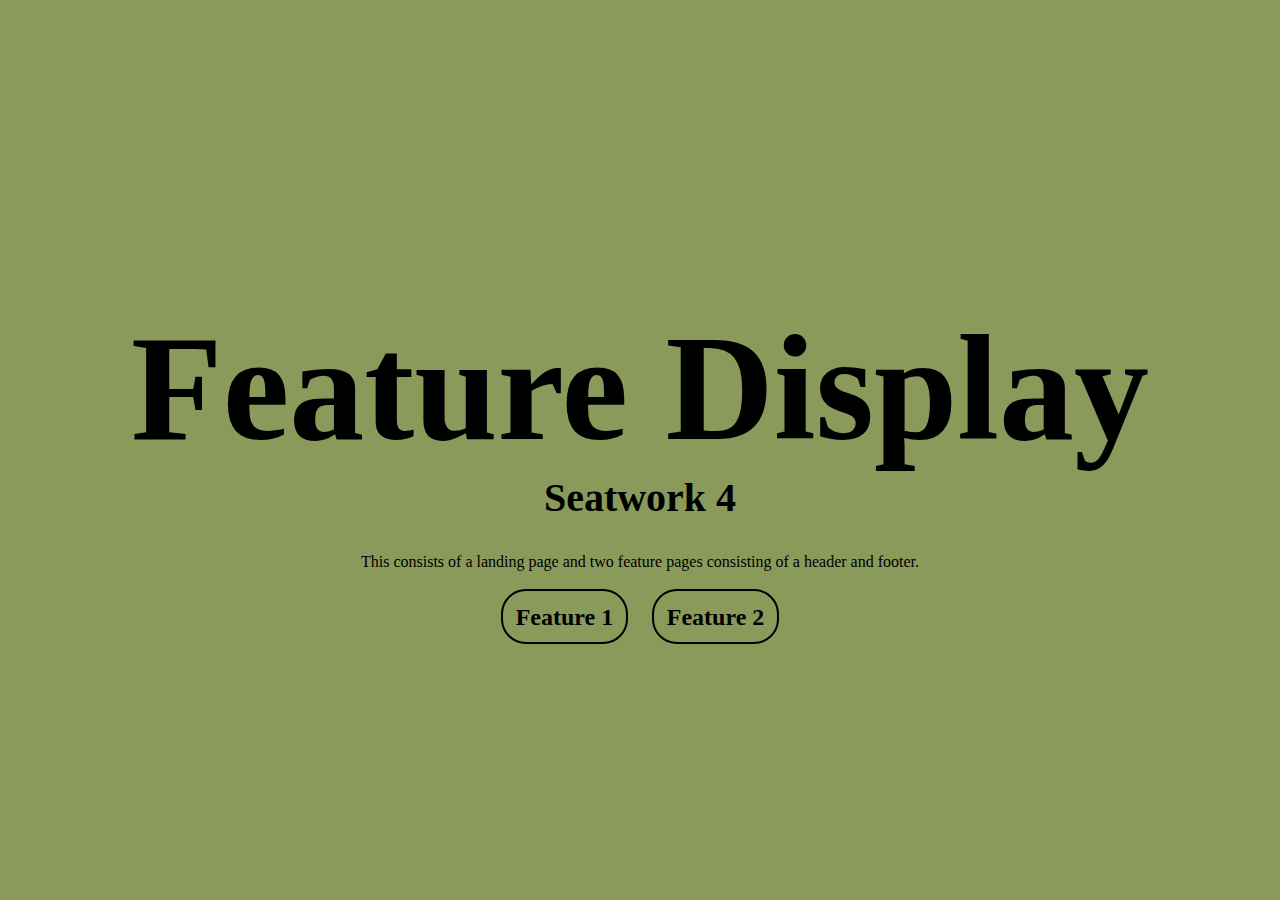
<file: index.html>
<!DOCTYPE html>
<html lang="en">
<head>
    <meta charset="UTF-8">
    <meta name="viewport" content="width=device-width, initial-scale=1.0">
    <title>Seatwork 4</title>
    <link rel="stylesheet" href="./assets/css/style.css">
</head>
<body>
    
    <div class="container">
        <h1 class="title">Feature Display</h1>
        <h3 class="subtitle">Seatwork 4</h3>
        <p class="desciption">This consists of a landing page and two feature pages consisting of a header and footer.</p>
        <div>
            <a href="./pages/feature-one/index.html"><span></span>Feature 1</a>
            <a href="./pages/feature-two/index.html"><span></span>Feature 2</a>
        </div>
    </div>

</body>
</html>
</file>
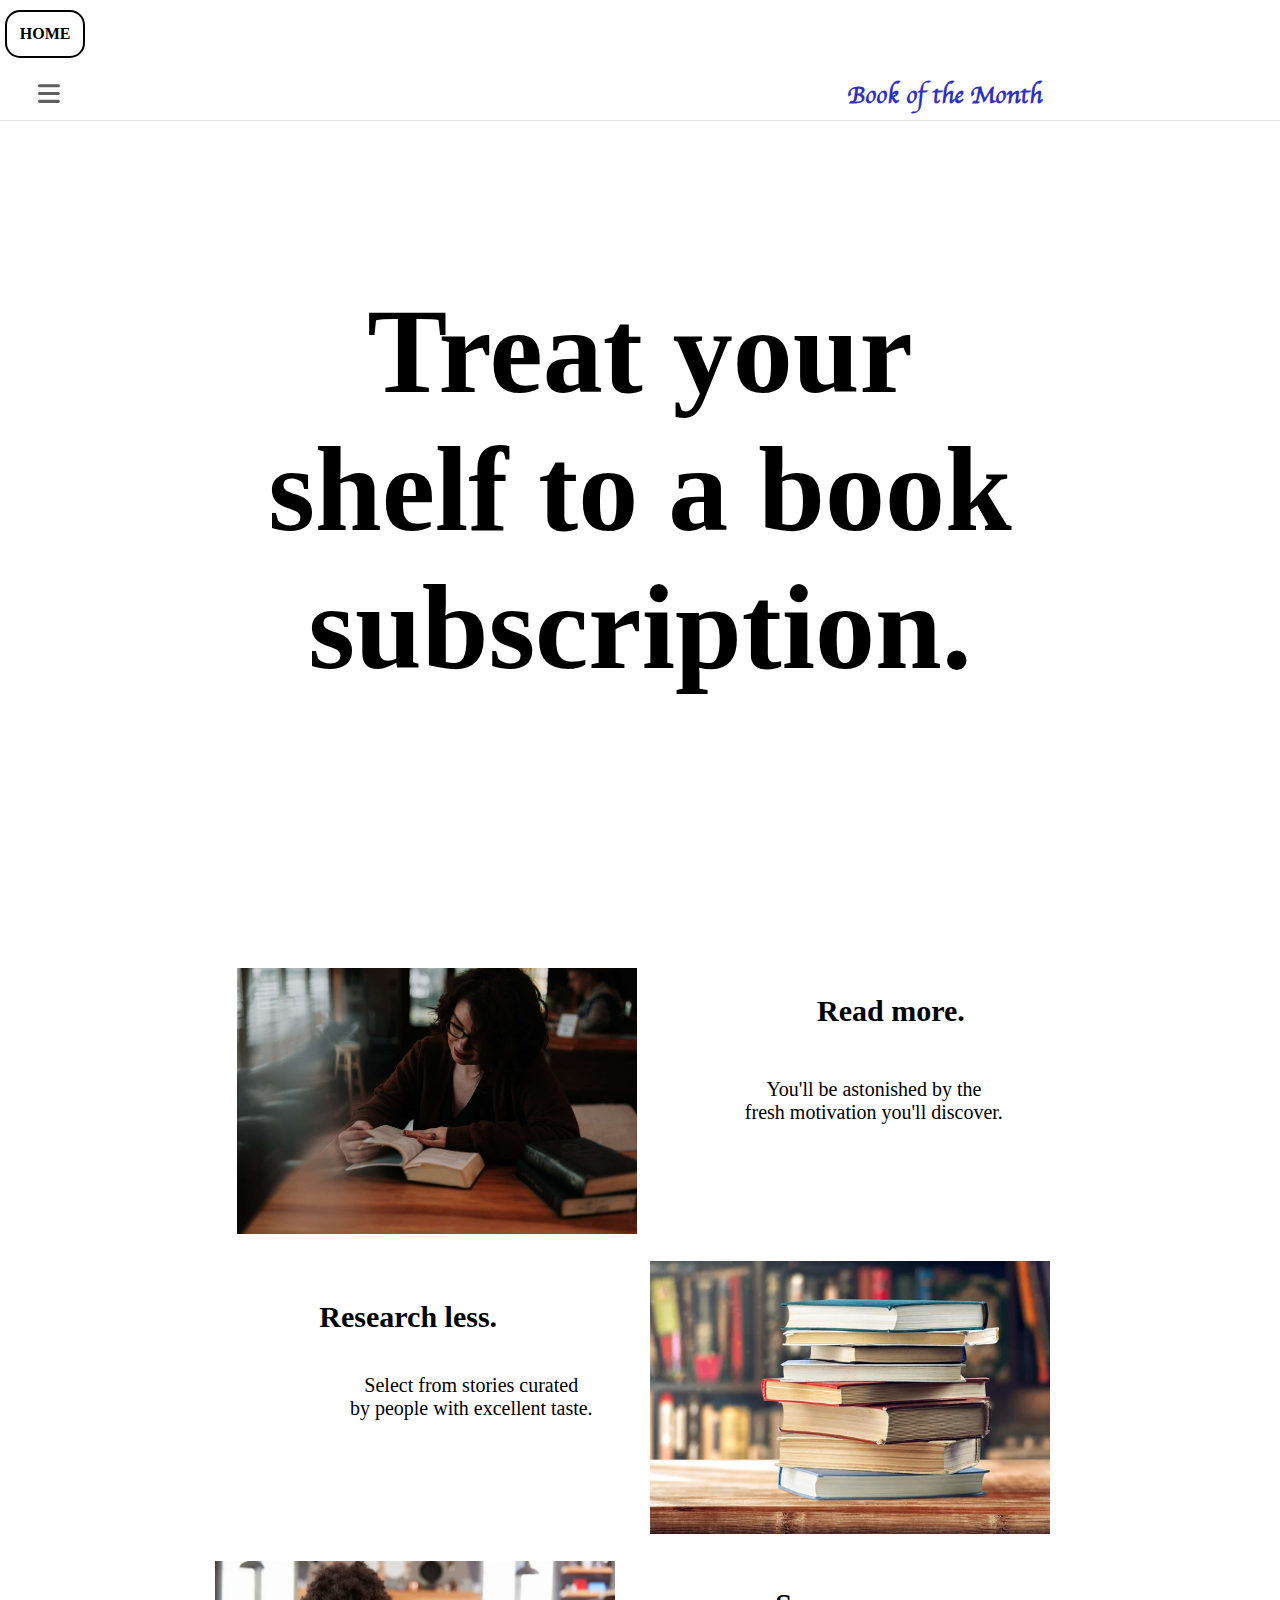
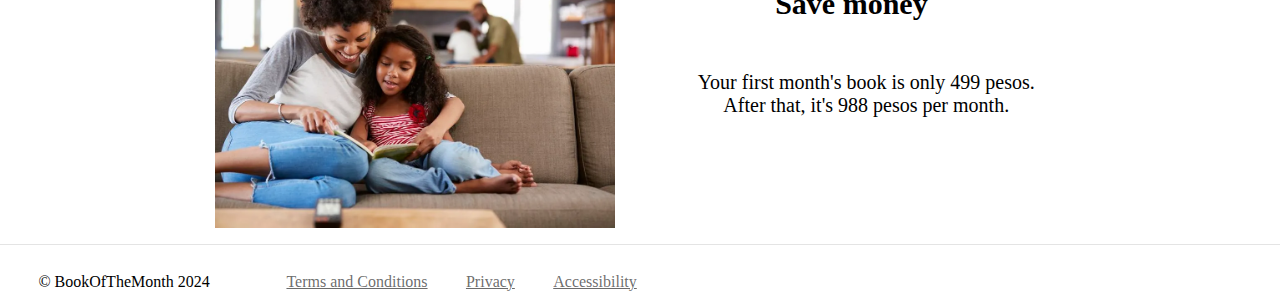
<file: pages/feature-one/index.html>
<!DOCTYPE html>
<html lang="en">
<head>
    <meta charset="UTF-8">
    <meta name="viewport" content="width=device-width, initial-scale=1.0">
    <title>Feature 1</title>
    <link rel="stylesheet" href="../feature-one/assets/css/style.css">
    <script src="../../assets/js/all.js"></script>
</head>
<body>
    
    <div class="home">
        <a href="../../index.html">HOME</a>
    </div>

    <div class="container-one">
        <div class="navigation"> 
        <div class="menu-icon">
            <i class="fa-solid fa-bars"></i>
        </div>
        <h1 class="title">Book of the Month</h1>
    </div>
    <h1 class="hero-section">Treat your <br> shelf to a book <br> subscription.</h1>
</div>
    <div class="container-two">
        <div class="feature-one">
        <img src="../../assets/img/how-to-read-more.jpeg" alt="read-more" class="read-more">
        <h2 class="feature-one-title">Read more.</h2>
        <p class="feature-one-description">You'll be astonished by the <br> fresh motivation you'll discover.</p>
    </div>
    <div class="feature-two">
        <h2 class="feature-two-title">Research less.</h2>
        <p class="feature-two-description">Select from stories curated <br> by people with excellent taste.</p>
        <img src="../../assets/img/depositphotos_73146775-stock-photo-a-stack-of-books-on.jpg" alt="research-less" class="research-less">
    </div>
    <div class="feature-three">
        <img src="../../assets/img/960x0 (1).webp" alt="save-money" class="save-money">
        <h2 class="feature-three-title">Save money</h2>
        <p class="feature-three-description">Your first month's book is only 499 pesos. <br> After that, it's 988 pesos per month.</p>
    </div>
    <div class="botnav">
        <p class="copyright">&copy; BookOfTheMonth 2024</p>
        <a href="" class="tc">Terms and Conditions</a>
        <a href="" class="privacy">Privacy</a>
        <a href="" class="accessibility">Accessibility</a>
        <div class="facebook"><i class="fa-brands fa-facebook"></i></div>
        <div class="instagram"><i class="fa-brands fa-instagram"></i></div>
        <div class="x"><i class="fa-brands fa-x-twitter"></i></div>
    </div>    
    </div>
</body>
</html>
</file>
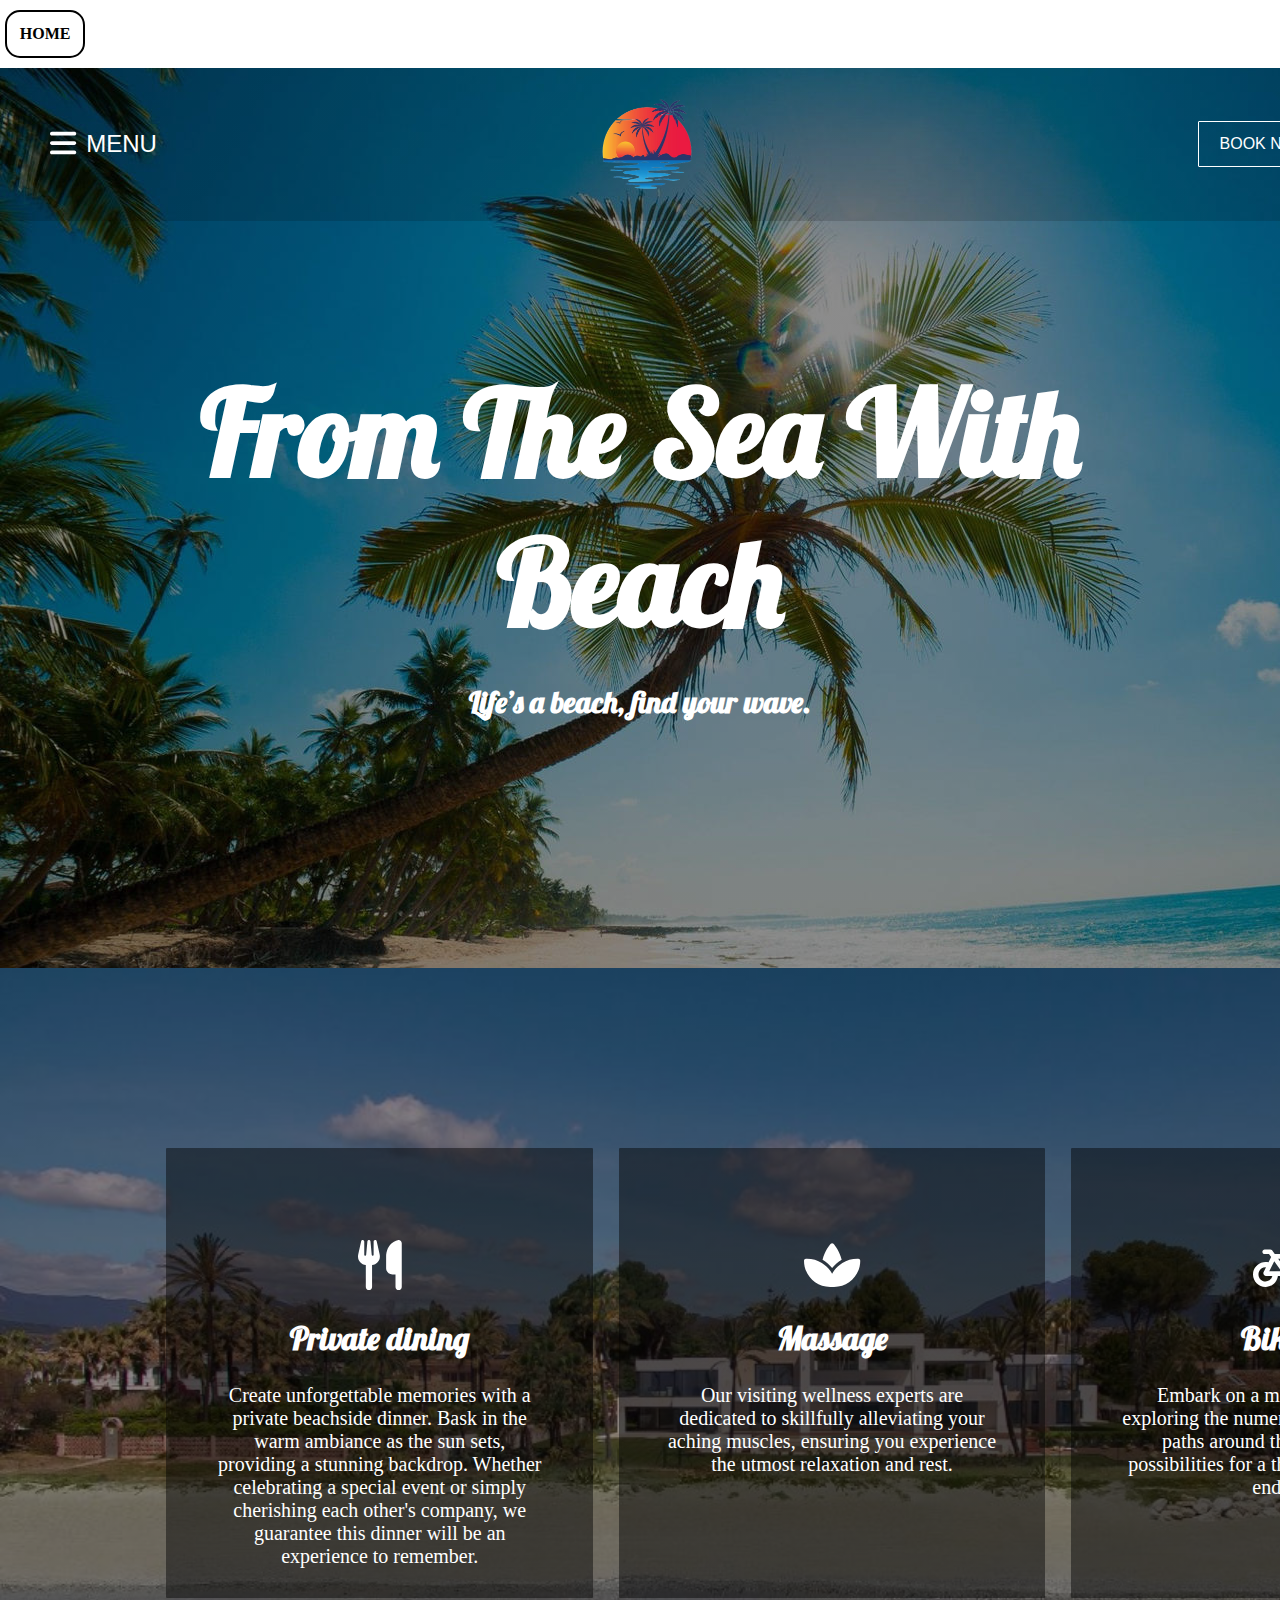
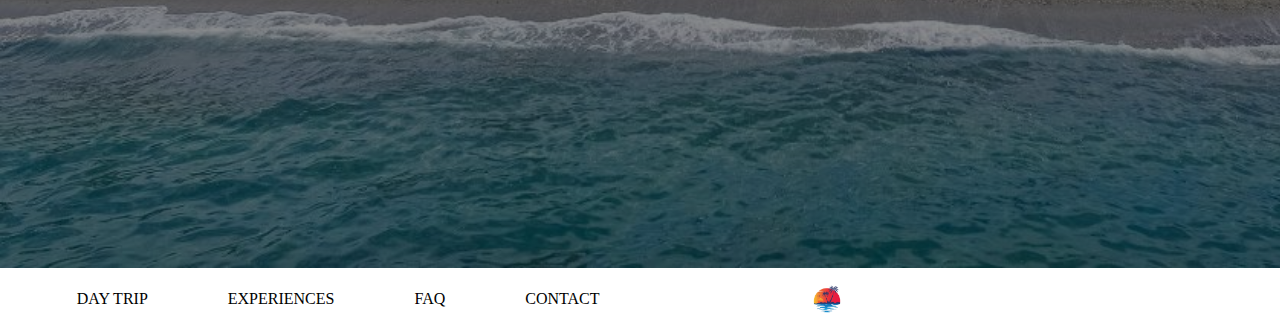
<file: pages/feature-two/index.html>
<!DOCTYPE html>
<html lang="en">
<head>
    <meta charset="UTF-8">
    <meta name="viewport" content="width=device-width, initial-scale=1.0">
    <title>Feature 2</title>
    <link rel="stylesheet" href="../feature-two/assets/css/style.css">
    <script src="../feature-two/assets/js/all.js"></script>
</head>
<body>
    
    <div class="home">
        <a href="../../index.html">HOME</a>
    </div>
    <div class="page-one">
        <div class="navigation">
            <div class="menu"> <i class="fa-solid fa-bars"></i> </div>
            <h2 class="menu-text">MENU</h2>
            <img src="../../assets/img/summer-tropical-beach-logo-illustration-vector-removebg-preview (1).png" alt="logo" class="logo">
            <a href="" class="book-now">BOOK NOW</a>
        </div>
        <h1 class="title">From The Sea With <br> Beach</h1>
        <h3 class="description">Life’s a beach, find your wave. </h3>
    </div>

    <div class="page-two">
        <div class="feature-one">
            <div class="dining"><i class="fa-solid fa-utensils"></i></div>
            <h1 class="dining-text">Private dining</h1>
            <p class="dining-description">Create unforgettable memories with a private beachside dinner. Bask in the warm ambiance as the sun sets, providing a stunning backdrop. Whether celebrating a special event or simply cherishing each other's company, we guarantee this dinner will be an experience to remember.</p>
        </div>
        <div class="feature-two">
            <div class="massage"><i class="fa-solid fa-spa"></i></div>
            <h1 class="massage-text">Massage</h1>
            <p class="massage-description">Our visiting wellness experts are dedicated to skillfully alleviating your aching muscles, ensuring you experience the utmost relaxation and rest.</p>
        </div>
        <div class="feature-three">
            <div class="bike"><i class="fa-solid fa-bicycle"></i></div>
            <h1 class="bike-text">Biking</h1>
            <p class="bike-description">Embark on a mini-adventure by exploring the numerous scenic trails and paths around the property. The possibilities for a thrilling bike ride are endless.</p>
        </div>
    </div>
    <div class="footer">
        <a href="" class="day-trip">DAY TRIP</a>
        <a href="" class="experiences">EXPERIENCES</a>
        <a href="" class="faq">FAQ</a>
        <a href="" class="contact">CONTACT</a>
        <img src="../../assets/img/summer-tropical-beach-logo-illustration-vector-removebg-preview (1).png" alt="logo-two" class="logo-two">
        <p class="beach-resort">&copy 2024 Beach Resort. All rights reserved.</p>
    </div>
</body>
</html>
</file>
<file: assets/css/style.css>
* {
    padding: 0;
    margin: 0;
    box-sizing: border-box;
}

.container {
    width: 100%;
    height: 100vh;
    display: flex;
    position: relative;
    align-items: center;
    justify-content: center;
    flex-direction: column;
    background-color: #8A9A5B;
}

h1.title {
    font-size: 150px;
    color: black;
}

h3.subtitle {
    font-size: 2.5rem;
    margin-bottom: 2rem;
    color: black;
}

.description {
    font: 1.3rem;
    margin-bottom: 2.5rem;
    color: black;
    text-align: center;
}

a {
    padding: 15px 0;
    text-align: center;
    margin: 20px 10px;
    border-radius: 25px;
    font-weight: bold;
    border: 2px solid #000000;
    background: transparent;
    color: #000000;
    padding: .8rem;
    text-decoration: none;
    font-size: 1.5rem;
    cursor: pointer;
    position: relative;
    overflow: hidden;
    top: 120%;
}

span {
    background:#ffffff;
    height: 100%;
    width: 0;
    border-radius: 25px;
    position: absolute;
    left: 0;
    bottom: 0;
    z-index: -1;
    transition: 0.5;
}

a:hover span {
    width: 100%;
}

a:hover {
    background-color: #00000050;
    border: 2px solid #000000;
}
</file>
<file: pages/feature-one/assets/css/style.css>
* {
    padding: 0;
    margin: 0;
    box-sizing: border-box;
}

body {
    overflow: hidden;
    overflow-y: scroll;
    display: block;
}

.home {
    position: relative;
    padding: 3px;
    margin: 10px 5px;
    border-radius: 15px;
    width: 5rem;
    font-weight: bold;
    border: 2px solid #000000;
    background: transparent;
    padding: .8rem;
    font-size: 1rem;
    cursor: pointer;
}

.home a {
    text-decoration: none;
    color: rgb(0, 0, 0);
}

.container-one {
    width: 100%;
    height: 100vh;
    align-items: start;
    position: relative;
    background-color: rgb(255, 255, 255);
}

.navigation {
    border-bottom: 1px solid rgb(228, 228, 228);
    width: 120rem;
    display: flex;
    align-items: center;
    text-align: center;
    position: relative;
    top: 2%;
}

.menu-icon {
    font-size: 25px;
    position: relative;
    color: rgb(94, 94, 94);
    left: 2%;
    bottom: 8px;
}

@font-face {
    font-family: book-font;
    src: url(../js/Apple\ Chancery.ttf);
}

.title {
    font-family: book-font;
    font-size: 25px;
    position: relative;
    left: 43%;
    bottom: 7px;
    color: rgba(2, 2, 177, 0.829);
}

.hero-section {
    justify-content: center;
    position: relative;
    text-align: center;
    top: 20%;
    font-size: 120px;
    font-family: georgia;
}

.container-two {
    width: 100%;
    height: 100vh;
    display: block;
    align-items: start;
    position: relative;
    background-color: rgb(255, 255, 255);
}

.read-more {
    width: 400px;
    position: relative;
    justify-content: center;
    align-items: center;
}

.feature-one-title {
    position: relative;
    font-size: 30px;
    bottom: 90px;
    left: 180px;
}

.feature-one-description {
    position: relative;
    text-align: center;
    font-size: 20px;
    right: 40px;
}

.feature-two-title {
    position: relative;
    font-size: 30px;
    left: 7%;
    bottom: 80px;
}

.feature-two-description {
    position: relative;
    text-align: center;
    font-size: 20px;
    right: 4.5%;
}

.research-less {
    width: 400px;
    position: relative;
    justify-content: center;
    align-items: center;
}

.save-money {
    width: 400px;
    position: relative;
    justify-content: center;
    align-items: center;
    left: 20px;
}

.feature-three-title {
    position: relative;
    font-size: 30px;
    bottom: 90px;
    left: 180px;
}

.feature-three-description {
    position: relative;
    text-align: center;
    font-size: 20px;
    right: 50px;
}

.feature-one {
    display: flex;
    align-items: center;
    justify-content: center;
    position: relative;
}

.feature-two {
    display: flex;
    align-items: center;
    justify-content: center;
    position: relative;
    top: 3%;
}

.feature-three {
    display: flex;
    align-items: center;
    justify-content: center;
    position: relative;
    top: 6%;
}

.botnav {
    border-top: 1px solid rgb(228, 228, 228);
    width: 120rem;
    position: relative;
    display: flex;
    top: 70px;
    align-items: center;
    text-align: center;
    justify-content: start;
}

.copyright {
    position: relative;
    left: 2%;
    top: 20px;
}

.tc {
    color: rgba(53, 53, 53, 0.733);
    position: relative;
    left: 6%;
    top: 20px;
}

.privacy {
    color: rgba(53, 53, 53, 0.733);
    position: relative;
    left: 8%;
    top: 20px;
}

.accessibility {
    color: rgba(53, 53, 53, 0.733);
    position: relative;
    left: 10%;
    top: 20px;
}

.facebook {
    color: rgba(24, 119, 242);
    position: relative;
    font-size: 30px;
    left: 60%;
    top: 20px;
}

.instagram {
    color: rgba(193, 53, 132);
    position: relative;
    font-size: 30px;
    left: 61%;
    top: 20px;
}

.x {
    position: relative;
    font-size: 30px;
    left: 62%;
    top: 20px;
}
</file>
<file: pages/feature-two/assets/css/style.css>
* {
    padding: 0;
    margin: 0;
    box-sizing: border-box;
}

body {
    overflow: hidden;
    overflow-y: scroll;
    display: block;
}

.home {
    position: relative;
    padding: 3px;
    margin: 10px 5px;
    border-radius: 15px;
    width: 5rem;
    font-weight: bold;
    border: 2px solid #000000;
    background: transparent;
    padding: .8rem;
    font-size: 1rem;
    cursor: pointer;
}

.home a {
    text-decoration: none;
    color: rgb(0, 0, 0);
}

.page-one {
    width: 100%;
    height: 100vh;
    align-items: start;
    position: relative;
    background-image: linear-gradient(rgba(0,0,0,0.45),rgba(0,0,0,0.45)), url(../../../../assets/img/4k-beach-palm-tree-f2a8nttkoh10r4yj.jpg);
}

.navigation {
    width: 100%;
    height: 17vh;
    position: relative;
    background: linear-gradient(rgba(0,0,0,0.15),rgba(0,0,0,0.15));
    display: flex;
    align-items: center;
}

.menu {
    color: white;
    position: relative;
    font-size: 30px;
    left: 50px;
}

.menu-text {
    color: white;
    position: relative;
    left: 60px;
    font-family: Arial, Helvetica, sans-serif;
    font-weight: normal;
}

.logo {
    width: 10%;
    position: relative;
    left: 38%;
}

.book-now {
    font-family: Arial, Helvetica, sans-serif;
    text-decoration: none;
    border-radius: 1px;
    padding: 0.8rem 1.3rem;
    color: white;
    border: 1px solid #ffffff;
    position: relative;
    left: 76%;
}

.title {
    text-align: center;
    font-family: title-font;
    color: white;
    position: relative;
    top: 15%;
    font-size: 120px;
}

@font-face {
    font-family: title-font;
    src: url(../js/Lobster-Regular.ttf);
}

.description {
    text-align: center;
    font-family: title-font;
    color: white;
    position: relative;
    top: 18%;
    font-size: 30px;
}

.page-two {
    width: 100%;
    height: 100vh;
    display: flex;
    position: relative;
    background-size: cover;
    background-image: linear-gradient(rgba(0,0,0,0.45),rgba(0,0,0,0.45)), url(../../../../assets/img/4-1024x589.jpg);
}

.feature-one {
    border-radius: 1px;
    height: 50%;
    border: none;
    width: 28rem;
    text-align: center;
    background: linear-gradient(rgba(0,0,0,0.45),rgba(0,0,0,0.45));
    position: relative;
    top: 20%;
    left: 13%;
}

.feature-two {
    border-radius: 1px;
    height: 50%;
    border: none;
    width: 28rem;
    text-align: center;
    background: linear-gradient(rgba(0,0,0,0.45),rgba(0,0,0,0.45));
    position: relative;
    left: 15%;
    top: 20%;
}

.feature-three {
    border-radius: 1px;
    height: 50%;
    border: none;
    width: 28rem;
    text-align: center;
    background: linear-gradient(rgba(0,0,0,0.45),rgba(0,0,0,0.45));
    position: relative;
    top: 20%;
    left: 17%;
}

.dining {
    font-size: 50px;
    color: white;
    position: relative;
    top: 20%;
}

.massage {
    font-size: 50px;
    color: white;
    position: relative;
    bottom: 30px;
    top: 20%;
}

.bike {
    font-size: 50px;
    color: white;
    position: relative;
    bottom: 30px;
    top: 20%;
}

.dining-text {
    font-family: title-font;
    color: white;
    position: relative;
    top: 25%;
}

.massage-text {
    font-family: title-font;
    color: white;
    position: relative;
    top: 25%;
}

.bike-text {
    font-family: title-font;
    color: white;
    position: relative;
    top: 25%;
}

.dining-description {
    color: white;
    padding: 3rem;
    position: relative;
    top: 20%;
    font-size: 20px;
    font-family: Cambria, Cochin, Georgia, Times, 'Times New Roman', serif;
}

.massage-description {
    color: white;
    padding: 3rem;
    position: relative;
    top: 20%;
    font-size: 20px;
    font-family: Cambria, Cochin, Georgia, Times, 'Times New Roman', serif;
}

.bike-description {
    color: white;
    padding: 3rem;
    position: relative;
    top: 20%;
    font-size: 20px;
    font-family: Cambria, Cochin, Georgia, Times, 'Times New Roman', serif;
}

.footer {
    width: 100%;
    height: 7vh;
    position: relative;
    background: white;
    display: flex;
    align-items: center;
}

.footer {
    gap: 5rem;
    left: 6%;
}

.day-trip {
    text-decoration: none;
    color: rgb(0, 0, 0);
}

.experiences {
    text-decoration: none;
    color: rgb(0, 0, 0);
}

.faq {
    text-decoration: none;
    color: rgb(0, 0, 0);
}

.contact {
    text-decoration: none;
    color: rgb(0, 0, 0);
}

.logo-two {
    width: 3%;
    position: relative;
    left: 10%;
}

.beach-resort {
    position: relative;
    left: 39%;
}
</file>
